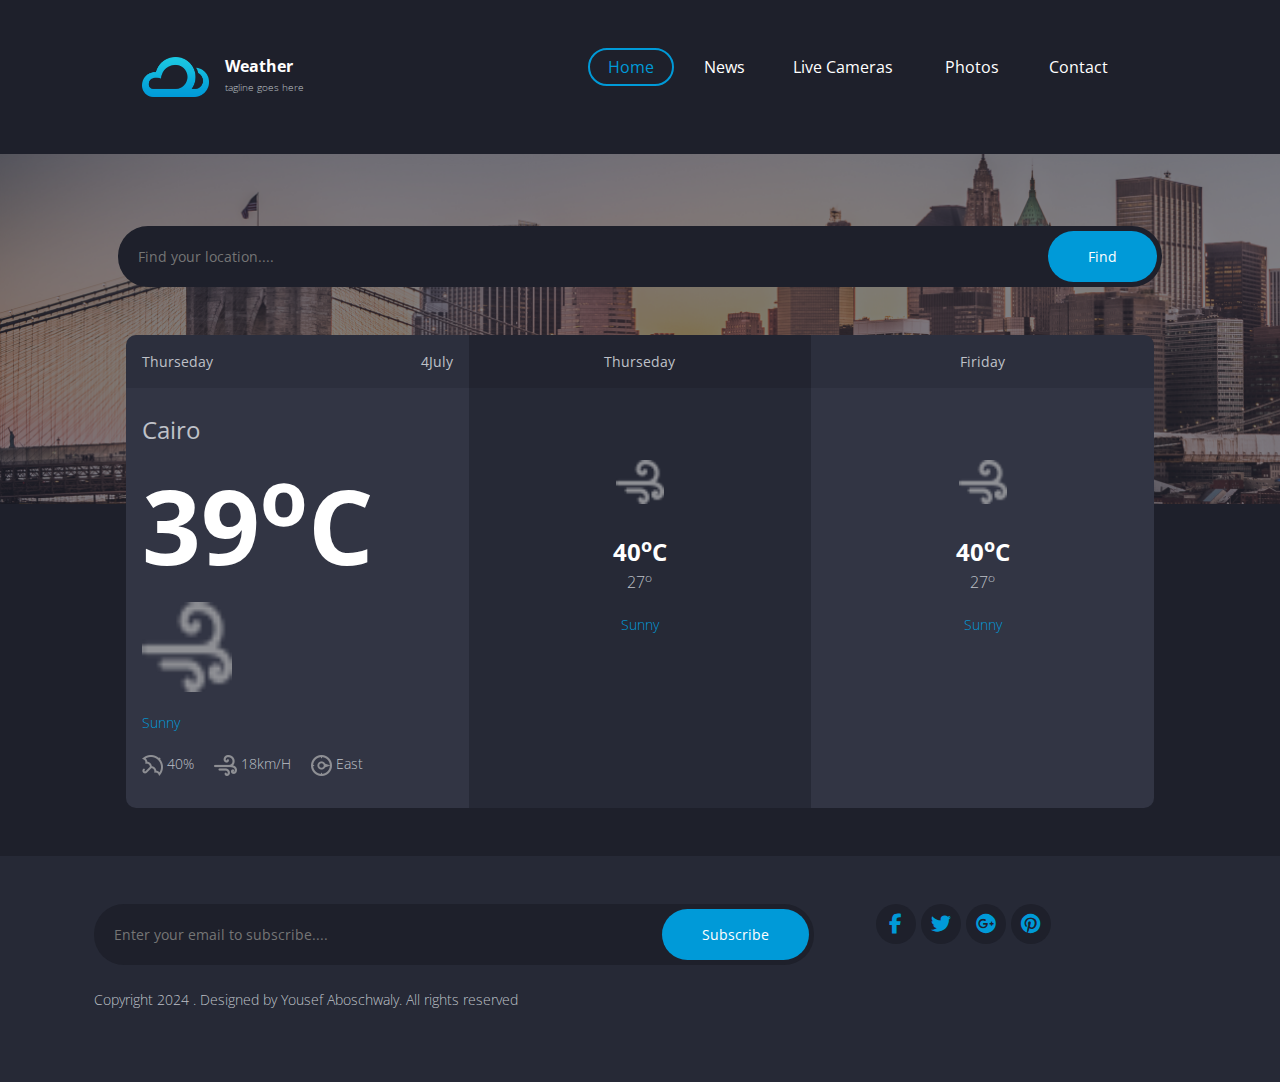
<file: index.html>
<!DOCTYPE html>
<html lang="en">
  <head>
    <meta charset="UTF-8" />
    <meta name="viewport" content="width=device-width, initial-scale=1.0" />
    <!-- google fonts link -->

    <link rel="preconnect" href="https://fonts.googleapis.com" />
    <link rel="preconnect" href="https://fonts.gstatic.com" crossorigin />
    <link
      href="https://fonts.googleapis.com/css2?family=Open+Sans:ital,wght@0,300..800;1,300..800&display=swap"
      rel="stylesheet"
    />

    <!-- -------------------------------------------------- -->
    <title>Weather</title>
    <link rel="stylesheet" href="css/all.min.css" />
    <link rel="stylesheet" href="css/bootstrap.min.css" />
    <link rel="stylesheet" href="css/main.css" />
  </head>
  <body>
    <div class="container">
      <nav class="navbar navbar-expand-lg bg-transparent py-5 px-xl-5 px-md-0">
        <div class="container-fluid">
          <a
            class="navbar-brand d-flex justify-content-center align-items-center"
            href="index.html"
          >
            <img src="images/logo@2x.png" alt="logo" class="w-100" />
            <div class="ms-3">
              <h1>Weather</h1>
              <small>tagline goes here</small>
            </div>
          </a>
          <button
            class="navbar-toggler"
            type="button"
            data-bs-toggle="collapse"
            data-bs-target="#navbarSupportedContent"
            aria-controls="navbarSupportedContent"
            aria-expanded="false"
            aria-label="Toggle navigation"
          >
            <i class="fa fa-bars"></i>
          </button>
          <div class="collapse navbar-collapse" id="navbarSupportedContent">
            <ul class="navbar-nav ms-auto mb-2 mb-lg-0">
              <li class="nav-item">
                <a class="nav-link active" aria-current="page" href="#">Home</a>
              </li>
              <li class="nav-item">
                <a class="nav-link" href="#">News</a>
              </li>
              <li class="nav-item">
                <a class="nav-link" href="#">Live Cameras</a>
              </li>
              <li class="nav-item">
                <a class="nav-link" href="#">Photos</a>
              </li>
              <li class="nav-item">
                <a class="nav-link" href="contact.html">Contact</a>
              </li>
            </ul>
          </div>
        </div>
      </nav>
    </div>


    <div class="main">
      <div class="top w-100">
        <div  class="container-md container-fluid text-center py-5 px-md-5 ">
          
          <div class="search position-relative mt-4">
            <input
            
              type="text"
              class="w-100 border-0 "
              id="search"
              placeholder="Find your location...."
            />
            <input id="findBtn" type="button" value="Find" class="position-absolute" />
          </div>

          <div class="row mt-5 mx-2 all">
          
            <div class="col-lg-4">
              <div class="day-item day0 text-start pb-2">
                <div
                  class="item-header d-flex justify-content-between align-items-center align-middle py-3 px-3 "
                >
                  <p id="dayName">Thurseday</p>
                  <p id="dayNumber">4July</p>
                </div>
                <div class="item-content py-4 px-3">
                  <p id="country" class="text-capitalize">Cairo</p>
                  <p id="temp">39<sup>o</sup>C</p> 
                  <img src="images/icon-wind.png" alt="" id="state">               
                  <p id="weatherState" class="text-capitalize">Sunny</p>
                  <div class="footer d-flex">
                    <p id="humidity" class="text-capitalize">
                      <img src="images/icon-umberella.png" alt="" /> 40%
                    </p>
                    <p id="wind" class="text-capitalize">
                      <img src="images/icon-wind.png" alt="" /> 18km/h
                    </p>
                    <p id="direction" class="text-capitalize">
                      <img src="images/icon-compass.png" alt="" /> East
                    </p>
                  </div>
                </div>
              </div>
            </div>
  
  
            <div class="col-lg-4">
              <div class="day-item next-day day-1 text-center  ">
                <div
                  class="item-header py-3 text-center">
                  <p id="nextDayName">Thurseday</p>
                </div>
                <div class="item-content py-5 my-4 px-3">
                <img src="images/icon-wind.png" alt="" id="nextState">               
                   <p id="maxTemp">40<sup>o</sup>C</p> 
                   <p id="minTemp">27<sup>o</sup></p> 
                  <p id="nextWeatherState" class="text-capitalize">Sunny</p>
  
                </div>
              </div>
            </div>
  
  
  
            <div class="col-lg-4">
              <div class="day-item next-day day-1 text-center bg-transparent ">
                <div
                  class="item-header py-3 text-center">
                  <p class="nextDayName">Firiday</p>
                </div>
                <div class="item-content py-5 my-4 px-3">
                <img src="images/icon-wind.png" alt="" class="nextState">               
                   <p class="maxTemp">40<sup>o</sup>C</p> 
                   <p class="minTemp">27<sup>o</sup></p> 
                  <p class="nextWeatherState" class="text-capitalize">Sunny</p>
  
                </div>
              </div>
            </div>



        </div>

      </div>

         <!-- Footer Section -->
      <footer class="py-5  container-fluid ">
        
       
        <div class="container-md container-fluid px-md-4  ">
          <div class="row ">
            <div class="col-lg-8 ">
              <div class="subscribe position-relative ">
                <input
                type="text"
                class=" border-0 w-100"
                placeholder="Enter your email to subscribe...."
              />
              <input type="button" value="Subscribe" class="position-absolute " />
              </div>
            </div>
            

            <div class="col-lg-3 col-md-offset-1">
              <div class="icons d-flex justify-content-lg-center align-items-center m-lg-0 my-4 ">
                <a href="https://facebook.com"><i class="fab fa-facebook-f"></i></a>
                <a href="https://twitter.com"><i class="fab fa-twitter"></i></a>
                <a href="https://google.com"><i class="fab fa-google-plus"></i></a>
                <a href="https://pinterest.com"><i class="fab fa-pinterest"></i></a>
            </div>
            </div>
            <p class="my-4">Copyright 2024 . Designed by Yousef Aboschwaly. All rights reserved</p>

          </div>
        </div>

  
      </footer>

    </div>
    
    </div>


 


    <script src="js/bootstrap.bundle.min.js"></script>
    <script src="js/index.js"></script>
    <script>
    
      </script>
  </body>
</html>
</file>
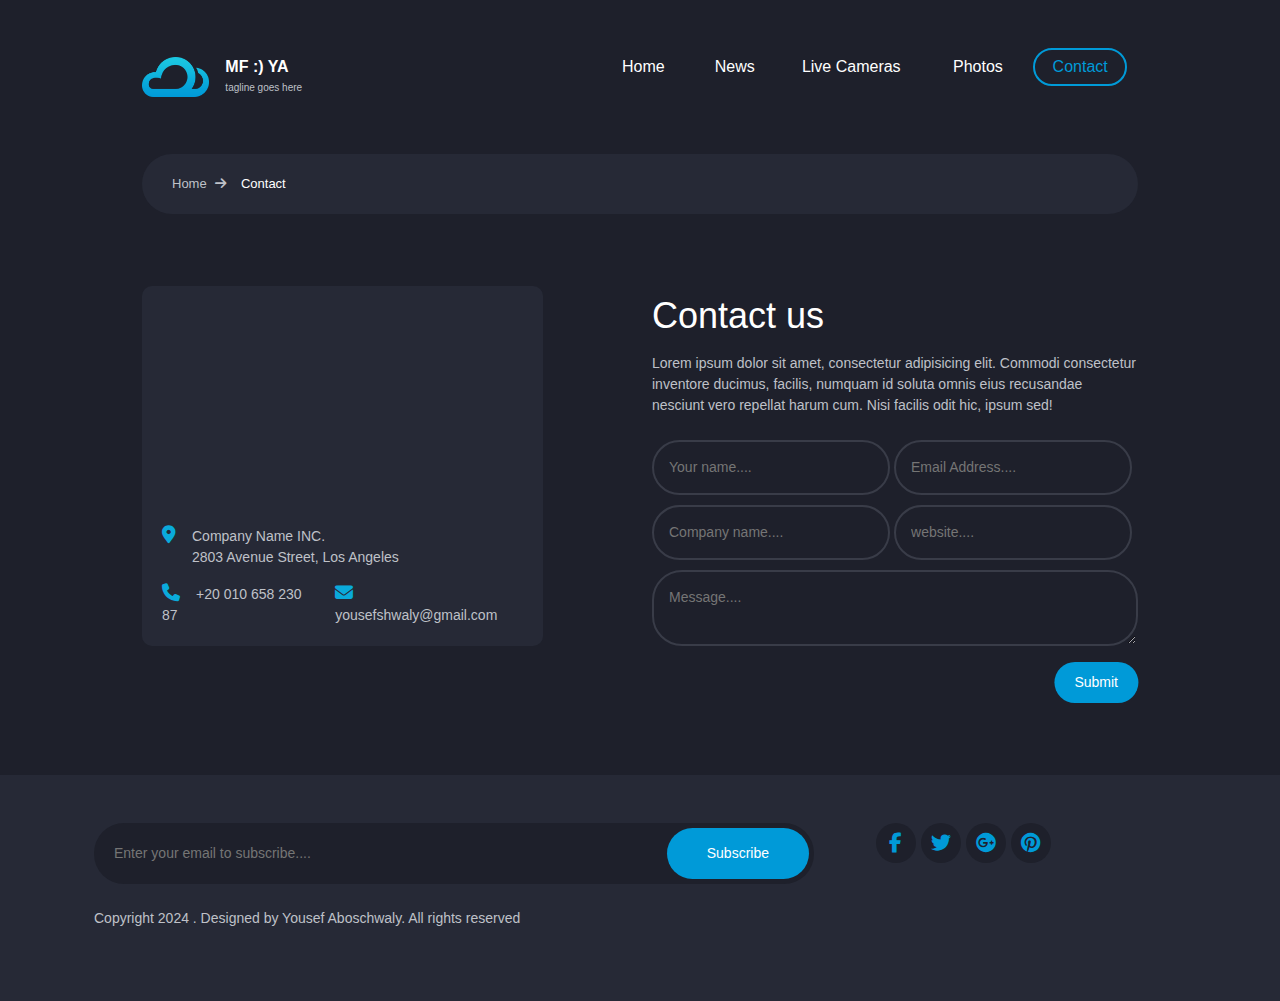
<file: contact.html>
<!DOCTYPE html>
<html lang="en">
<head>
  <meta charset="UTF-8">
  <meta name="viewport" content="width=device-width, initial-scale=1.0">
  <title>Compass starter with , Yousef Aboschwaly</title>
  <link rel="stylesheet" href="css/all.min.css">
  <link rel="stylesheet" href="css/bootstrap.min.css">
  <link rel="stylesheet" href="css/main.css">
</head>
<body>
  
  <div class="container">
    <nav class="navbar navbar-expand-lg bg-transparent py-5 px-xl-5 px-md-0">
      <div class="container-fluid">
        <a
          class="navbar-brand d-flex justify-content-center align-items-center"
          href="index.html"
        >
          <img src="images/logo@2x.png" alt="logo" class="w-100" />
          <div class="ms-3">
            <h1>MF :) YA</h1>
            <small>tagline goes here</small>
          </div>
        </a>
        <button
          class="navbar-toggler"
          type="button"
          data-bs-toggle="collapse"
          data-bs-target="#navbarSupportedContent"
          aria-controls="navbarSupportedContent"
          aria-expanded="false"
          aria-label="Toggle navigation"
        >
          <i class="fa fa-bars"></i>
        </button>
        <div class="collapse navbar-collapse" id="navbarSupportedContent">
          <ul class="navbar-nav ms-auto mb-2 mb-lg-0">
            <li class="nav-item">
              <a class="nav-link " aria-current="page" href="index.html">Home</a>
            </li>
            <li class="nav-item">
              <a class="nav-link" href="#">News</a>
            </li>
            <li class="nav-item">
              <a class="nav-link" href="#">Live Cameras</a>
            </li>
            <li class="nav-item">
              <a class="nav-link" href="#">Photos</a>
            </li>
            <li class="nav-item">
              <a class="nav-link active" href="contact.html">Contact</a>
            </li>
          </ul>
        </div>
      </div>
    </nav>
  </div>


  <div class=" container-lg container-fluid  px-sm-5 px-4">

    <div class="contact mx-sm-4">

      <div class="header w-100">
        <a href="index.html">Home  </a><i class="fa-solid fa-arrow-right"></i> <span>Contact</span>
      </div>

      <div class="contact-us">
        <div class="row py-5 my-4">

          <div class="col-lg-5 ">
            <div class="item-left">
              <div class="location"></div>
              <div class="info">
                <div class="first w-100 d-flex">
                  <span><i class="fa-solid fa-location-dot"></i></span>
                  <p class="ms-3">Company Name INC.<br>2803 Avenue Street, Los Angeles</p>
                </div>
                <div class="second d-sm-flex">
                  <div class="phone me-4 mb-sm-0 mb-3">
                    <a href="#"><i class="fa fa-phone me-3"></i>+20 010 658 230 87</a>
                  </div>
                  <div class="mail">
                    <a href="#"><i class="fa-solid fa-envelope me-3"></i> yousefshwaly@gmail.com</a>

                  </div>
                </div>
              </div>
            </div>


          </div>

          <div class="col-lg-6 offset-lg-1">
            <div class="item-right ">
              <h2 class="my-2">Contact us</h2>
              <p class="py-2">Lorem ipsum dolor sit amet, consectetur adipisicing elit. Commodi consectetur inventore ducimus, facilis, numquam id soluta omnis eius recusandae nesciunt vero repellat harum cum. Nisi facilis odit hic, ipsum sed!</p>

              <div class="form">
                <input type="text" placeholder="Your name....">
                <input type="email" placeholder="Email Address....">
                <input type="text" placeholder="Company name....">
                <input type="text" placeholder="website....">
                <textarea placeholder="Message...." class="w-100 bg-transparent"></textarea>

              </div>
              <input type="button" value="Submit">




            </div>
          </div>


        </div>
      </div>







    </div>



  </div>



  <footer class="py-5  container-fluid ">
        
       
    <div class="container-md container-fluid px-md-4  ">
      <div class="row ">
        <div class="col-lg-8 ">
          <div class="subscribe position-relative ">
            <input
            type="text"
            class=" border-0 w-100"
            placeholder="Enter your email to subscribe...."
          />
          <input type="button" value="Subscribe" class="position-absolute " />
          </div>
        </div>
        

        <div class="col-lg-3 col-md-offset-1">
          <div class="icons d-flex justify-content-lg-center align-items-center m-lg-0 my-4 ">
            <a href="https://facebook.com"><i class="fab fa-facebook-f"></i></a>
            <a href="https://twitter.com"><i class="fab fa-twitter"></i></a>
            <a href="https://google.com"><i class="fab fa-google-plus"></i></a>
            <a href="https://pinterest.com"><i class="fab fa-pinterest"></i></a>
        </div>
        </div>
        <p class="my-4">Copyright 2024 . Designed by Yousef Aboschwaly. All rights reserved</p>

      </div>
    </div>


  </footer>



  <script src="js/bootstrap.bundle.min.js"></script>
  <script src="js/index.js"></script>
</body>
</html>
</file>
<file: css/main.css>
*,
::after,
::before {
  box-sizing: border-box;
}

html, body {
  height: 100%;
  margin: 0;
  padding: 0;
}

body {
  font-family: "Roboto", "Open Sans", sans-serif;
  font-size: 14px;
  font-weight: 300;
  background-color: #1e202b;
  color: #bfc1c8;
  overflow-x: hidden;

}

.container-md, .container-fluid {
  flex: 1;
}

/* navbar */
.navbar-brand,
.nav-link {
  color: white !important;
}
.navbar-brand img {
  width: 64px;
  height: 40px;
  vertical-align: middle;
}
.navbar-brand h1 {
  font-size: 16px;
  font-weight: 700;
  margin: 8px 0 0 0;
  line-height: 5px;
}
.navbar-brand small {
  color: #bfc1c8;
  font-size: 10px;
  margin: 0;
  padding: 0;
}
.nav-link {
  text-align: center;
  width: 90%;
  font-size: 16px;
  padding: 5px 45px;
  font-weight: 400;
  transition: 0.3s ease;
  border: 2px solid transparent;
  border-radius: 30px;
  margin-right: 30px;
  margin-bottom: 20px;
}
.nav-link:hover,
.active {
  color: #009ad8 !important;
  border-color: #009ad8;
}
.navbar-toggler {
  margin-bottom: 40px;
  color: white;
  padding: 20px;
  border: none;
  border-radius: 40px;
}
.navbar-toggler:hover {
  color: #009ad8 !important;
  border: 2px solid #009ad8;
}
.navbar-toggler:focus {
  box-shadow: none;
}
.bg-gray {
  background-color: #bfc1c8;
}

/* main section */

.top {
  background-image: url("../images/banner.png");
  background-size: cover;
  max-height: 350px;
  z-index: -1;
}

input {
  background-color: #1e202b !important;
  border: none !important;
  color: white !important;
  padding: 20px 50px 20px 20px;
  border-radius: 30px;
  outline: none;
}
input[type="button"] {
  top: 5px;
  right: 5px;
  background-color: #009ad8 !important;
  padding: 15px 40px;
}
.all{
  background: #323544;
  overflow: hidden;
  border-radius: 10px;
  --bs-gutter-x:0 ;
  color: #bfc1c8;
  margin: 0;
  padding: 0;
}
.item-header  {
  background: rgba(0, 0, 0, 0.1);
  font-weight: 400;
  color: #bfc1c8;
}
.day-item p{
  margin-bottom: 0;
}
#country{
  font-size: 1.5rem;
  font-weight: 400;
}
#temp{
  font-size: 6.4285714286rem;
  color: white;
  font-weight: 700;
}
#state{
  vertical-align: middle;
  width: 90px;
  height: 90px;
}
#weatherState ,#nextWeatherState,.nextWeatherState{
  color: #009ad8;
  margin: 20px 0;
}
.footer p{
  margin-right: 20px;
}
.next-day{
  background-color:#262936 ;
  height: 100%;
}
.next-day img{
  width: 48px;
  margin-bottom: 30px;
}
.next-day #maxTemp , .next-day .maxTemp{
  font-size: 1.7142857143em;
  color: white;
  font-weight: 700;
}
.next-day #minTemp, .next-day .minTemp{
  font-size: 1.1428571429em;
}

/* footer section */
footer{
  background-color: #262936;
}
.icons a{
  width: 40px;
   height: 40px;
   border-radius: 50%;
   display: flex;
   justify-content: center;
   align-items: center;
   background: #1e202b;
    color: #009ad8;
    text-decoration: none;
    transition: 0.3s ease;
    font-size: 1.4285714286em;
    margin-right: 5px;
    
}.icons a:hover{
  color: white;
  background-color:#009ad8 ;
}


/* contact section */
.contact .header{
  background-color: #262936;
  border-radius: 40px;
  padding: 20px 30px;
  font-size: 0.9285714286em;
}
.contact .header a{
  color: #bfc1c8;
  text-decoration: none;
}
.header a:hover{
  text-decoration: underline;
}
.header span{
  color: white;
  margin-left: 10px;
}
.header i{
  width: 12px;
  height: 7px;
  margin-left: 5px;
  color: #bfc1c8;
}

.contact-us .item-left{
  background: #262936;
  border-radius: 10px;
}
.location{
  height: 220px;
}
.info{
  padding: 20px;
}
.info i{
  color: #0AAADB;
  font-size: 18px;
}
.info a{
  text-decoration: none;
  color: #bfc1c8;

}
.item-right h2{
  font-size: 2.5714285714em;
  font-weight: 300;
  color: white;
}
.form input:not([type='button']){
  width: 49%;
  padding: 15px;
  margin-bottom: 10px;
  color: white;
  border: 2px solid #393c48 !important;
  background: transparent;
  border-radius: 30px;
}
.form textarea{
  width: 100%;
    padding: 15px;
    margin-bottom: 10px;
    color: white;
    border: 2px solid #393c48;
    border-radius: 30px;
  resize: vertical;
    background: transparent;
}
.form input:hover , .form textarea:hover ,.form textarea:focus{
  border-color: #009ad8 !important;
}
.item-right input[type='button']{
  padding: 10px 20px;
  margin-left: 100%;
  transform: translateX(-100%);
}

@media (max-width:992px) {
  .form input:not([type='button']){
    width: 100%;
  }
}
</file>
